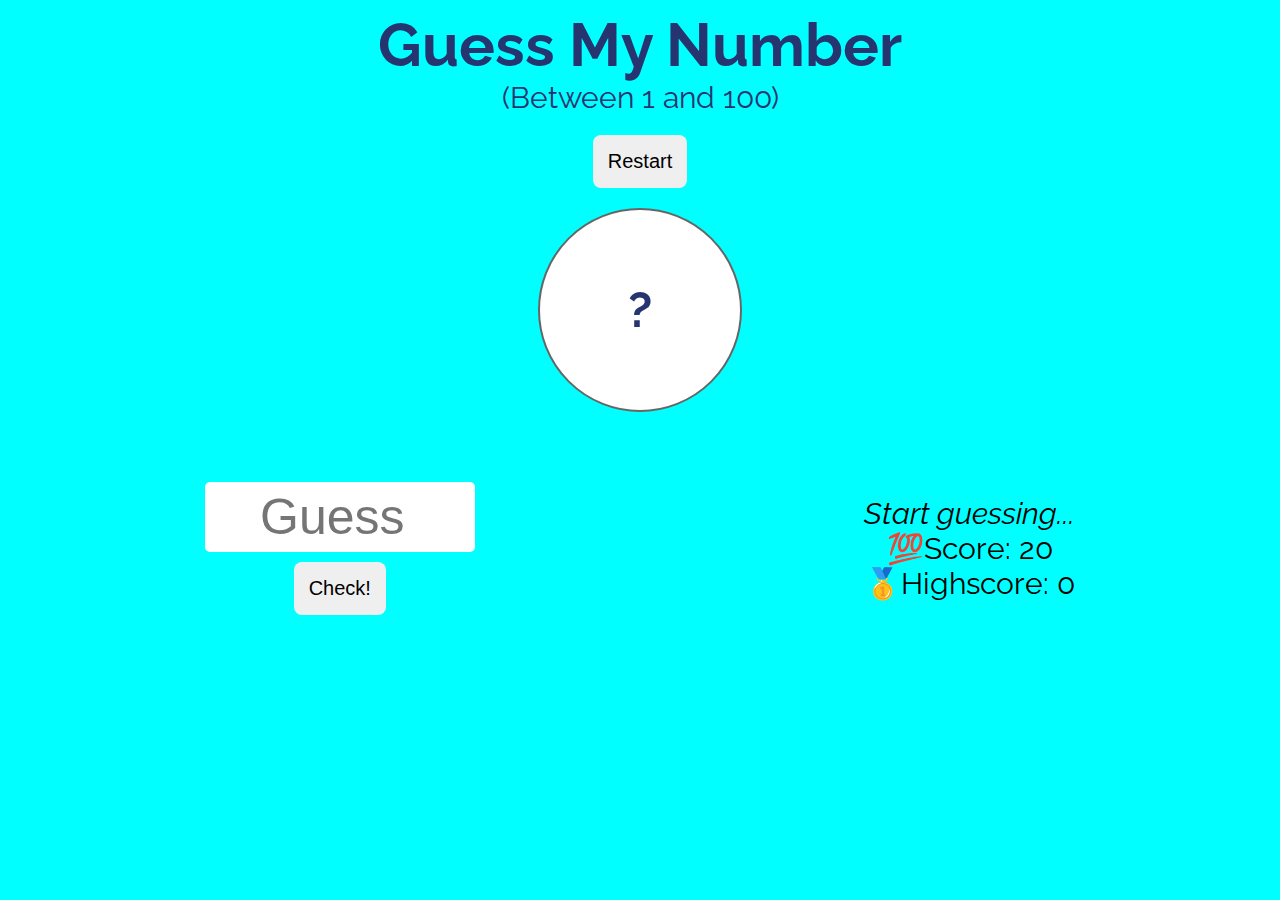
<file: DOM/GuessMyNumber/index.html>
<!DOCTYPE html>
<html lang="en">
  <head>
    <meta charset="UTF-8" />
    <meta http-equiv="X-UA-Compatible" content="IE=edge" />
    <meta name="viewport" content="width=device-width, initial-scale=1.0" />
    <title>Guess My Number</title>
    <link rel="stylesheet" href="style.css" />
  </head>
  <body>
    <header>
      <h1>Guess My Number</h1>
      <p class="between">(Between 1 and 100)</p>
      <button class="btn again">Restart</button>
      <div class="number">?</div>
    </header>

    <main>
      <section class="left">
        <input type="number" class="guess" placeholder="Guess" />
        <button class="btn check">Check!</button>
      </section>

      <section class="right">
        <p class="message"><i>Start guessing...</i></p>
        <p class="label-score">💯Score: <span class="score">20</span></p>
        <p class="label-highscore">
          🥇Highscore: <span class="highscore">0</span>
        </p>
      </section>
    </main>

    <footer><p></p></footer>
    <script src="script.js"></script>
  </body>
</html>
</file>
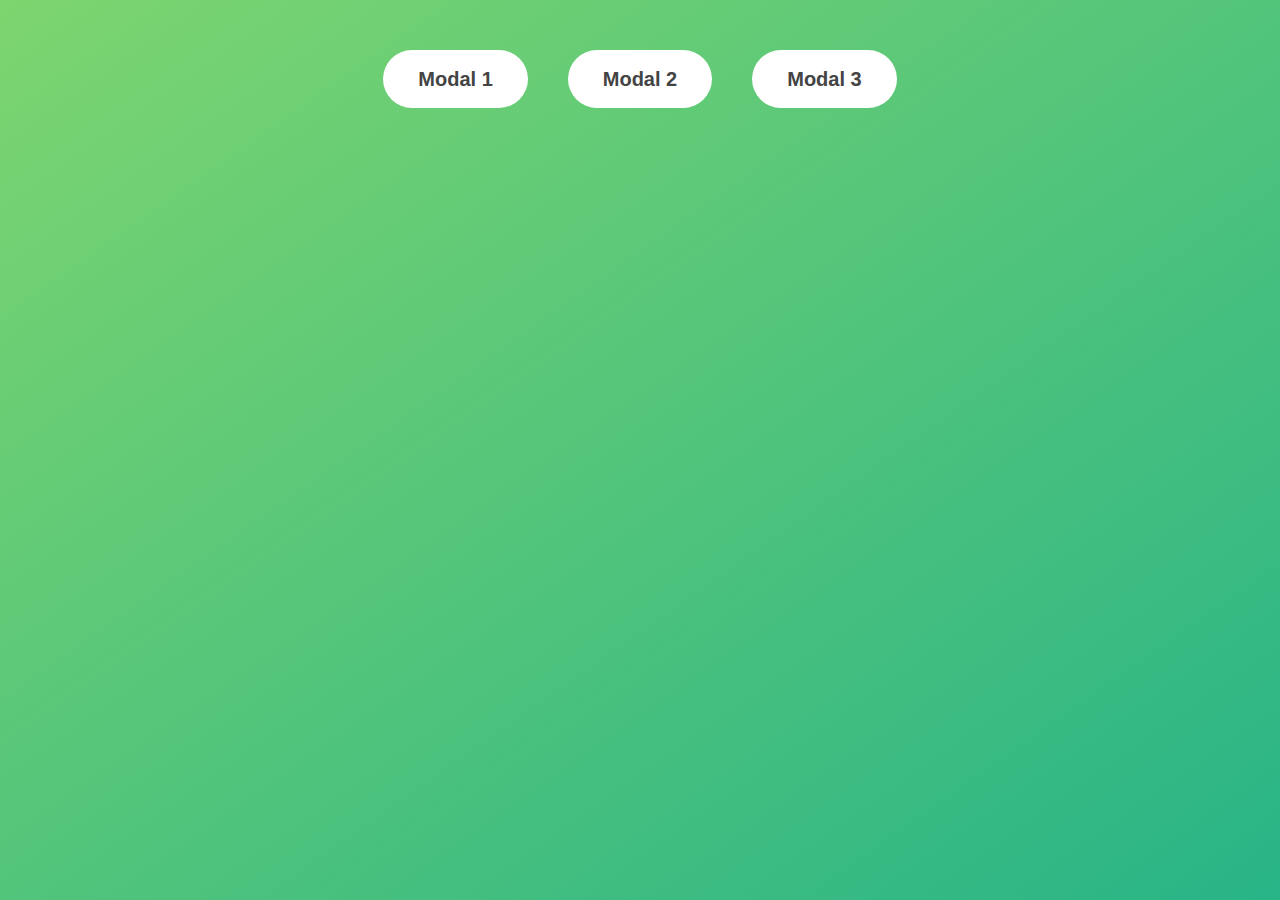
<file: DOM/ModalWindows/index.html>
<!DOCTYPE html>
<html lang="en">
  <head>
    <meta charset="UTF-8" />
    <meta http-equiv="X-UA-Compatible" content="IE=edge" />
    <meta name="viewport" content="width=device-width, initial-scale=1.0" />
    <title>Modal Windows</title>
    <link rel="stylesheet" href="style.css" />
  </head>
  <body>
    <button class="show-modal">Modal 1</button>
    <button class="show-modal">Modal 2</button>
    <button class="show-modal">Modal 3</button>

    <div class="modal hidden">
      <button class="close-modal">&times;</button>
      <h1>I'm a modal window 😍</h1>
      <p>
        Lorem ipsum dolor sit amet consectetur adipisicing elit. Quis voluptatum
        quae totam numquam magnam cumque enim quaerat error cum suscipit.
        Deserunt rerum placeat id eos facere doloribus hic odit quisquam?
      </p>
    </div>

    <div class="overlay hidden"></div>

    <script src="script.js"></script>
  </body>
</html>
</file>
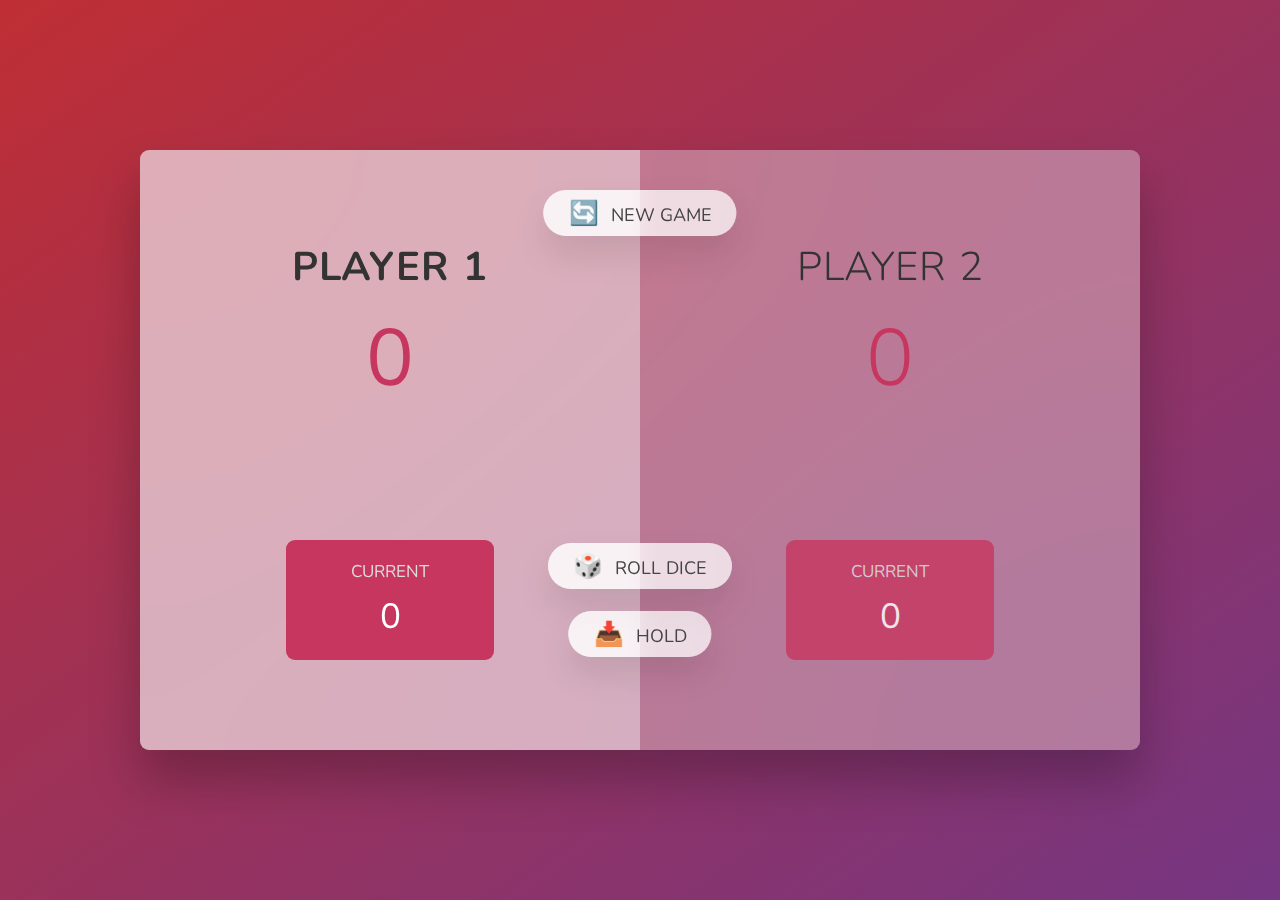
<file: DOM/PigGame/index.html>
<!DOCTYPE html>
<html lang="en">
  <head>
    <meta charset="UTF-8" />
    <meta http-equiv="X-UA-Compatible" content="IE=edge" />
    <meta name="viewport" content="width=device-width, initial-scale=1.0" />
    <title>Pig Game</title>
    <link rel="stylesheet" href="style.css" />
  </head>
  <body>
    <main>
        <section class="player player--0 player--active">
            <h2 class="name" id="name--0">Player 1</h2>
            <p class="score" id="score--0">0</p>
            <div class="current">
            <p class="current-label">Current</p>
            <p class="current-score" id="current--0">0</p>
        </section>

        <section class="player player--1">
            <h2 class="name" id="name--1">Player 2</h2>
            <p class="score" id="score--1">0</p>
            <div class="current">
            <p class="current-label">Current</p>
            <p class="current-score" id="current--1">0</p>
        </section>

        <img src="dice-5.png" alt="Playing dice" class="dice" />
        <button class="btn btn--new">🔄 New game</button>
        <button class="btn btn--roll">🎲 Roll dice</button>
        <button class="btn btn--hold">📥 Hold</button>
    </main>
    <script src="script.js"></script>
  </body>
</html>
</file>
<file: DOM/GuessMyNumber/style.css>
@import url("https://fonts.googleapis.com/css2?family=Raleway:ital@1&display=swap");

* {
  margin: 0;
  padding: 0;
  border: 0;
}

body {
  background-color: aqua;
  font-size: 30px;
  font-family: "Raleway", sans-serif;
  background-repeat: no-repeat;
  background-attachment: fixed;
}

.btn {
  padding: 15px;
  border-radius: 8px;
  font-size: 20px;
  cursor: pointer;
}

.btn:hover {
  background-color: rgb(209, 209, 209);
}

header {
  padding: 10px;
  text-align: center;
  color: rgb(38, 52, 112);
}

header .btn {
  margin: 20px 0;
}
header .number {
  margin: auto;
  text-align: center;
  background-color: white;
  width: 200px;
  height: 200px;
  line-height: 200px;
  border-radius: 50%;
  border: 2px solid #666;
  font-weight: bold;
  font-size: 50px;
}

main {
  display: flex;
  flex-direction: row;
  flex-wrap: wrap-reverse;
  justify-content: space-around;
  padding: 10px;
}

section {
  align-self: center;
  margin-top: 50px;
  text-align: center;
}

section.left {
  display: flex;
  flex-direction: column;
  align-items: center;
}

section.left input {
  display: block;
  border-radius: 5px;
  width: 250px;
  height: 50px;

  padding: 10px;
  margin-bottom: 10px;

  font-size: 50px;
  text-align: center;
}
</file>
<file: DOM/ModalWindows/style.css>
* {
  margin: 0;
  padding: 0;
  box-sizing: inherit;
}

html {
  font-size: 62.5%;
  box-sizing: border-box;
}

body {
  font-family: sans-serif;
  color: #333;
  line-height: 1.5;
  height: 100vh;
  position: relative;
  display: flex;
  align-items: flex-start;
  justify-content: center;
  background: linear-gradient(to top left, #28b487, #7dd56f);
}

.show-modal {
  font-size: 2rem;
  font-weight: 600;
  padding: 1.75rem 3.5rem;
  margin: 5rem 2rem;
  border: none;
  background-color: #fff;
  color: #444;
  border-radius: 10rem;
  cursor: pointer;
}

.close-modal {
  position: absolute;
  top: 1.2rem;
  right: 2rem;
  font-size: 5rem;
  color: #333;
  cursor: pointer;
  border: none;
  background: none;
}

h1 {
  font-size: 2.5rem;
  margin-bottom: 2rem;
}

p {
  font-size: 1.8rem;
}

/* -------------------------- */
/* CLASSES TO MAKE MODAL WORK */

.hidden {
  display: none;
}

.modal {
  position: absolute;
  top: 50%;
  left: 50%;
  transform: translate(-50%, -50%);
  width: 70%;

  background-color: white;
  padding: 6rem;
  border-radius: 5px;
  box-shadow: 0 3rem 5rem rgba(0, 0, 0, 0.3);
  z-index: 10;
}

.overlay {
  position: absolute;
  top: 0;
  left: 0;
  width: 100%;
  height: 100%;
  background-color: rgba(0, 0, 0, 0.6);
  backdrop-filter: blur(3px);
  z-index: 5;
}
</file>
<file: DOM/PigGame/style.css>
@import url("https://fonts.googleapis.com/css2?family=Nunito&display=swap");

* {
  margin: 0;
  padding: 0;
  box-sizing: inherit;
}

html {
  font-size: 62.5%;
  box-sizing: border-box;
}

body {
  font-family: "Nunito", sans-serif;
  font-weight: 400;
  height: 100vh;
  color: #333;
  background-image: linear-gradient(to top left, #753682 0%, #bf2e34 100%);
  display: flex;
  align-items: center;
  justify-content: center;
}

/* LAYOUT */
main {
  position: relative;
  width: 100rem;
  height: 60rem;
  background-color: rgba(255, 255, 255, 0.35);
  backdrop-filter: blur(200px);
  filter: blur();
  box-shadow: 0 3rem 5rem rgba(0, 0, 0, 0.25);
  border-radius: 9px;
  overflow: hidden;
  display: flex;
}

.player {
  flex: 50%;
  padding: 9rem;
  display: flex;
  flex-direction: column;
  align-items: center;
  transition: all 0.75s;
}

/* ELEMENTS */
.name {
  position: relative;
  font-size: 4rem;
  text-transform: uppercase;
  letter-spacing: 1px;
  word-spacing: 2px;
  font-weight: 300;
  margin-bottom: 1rem;
}

.score {
  font-size: 8rem;
  font-weight: 300;
  color: #c7365f;
  margin-bottom: auto;
}

.player--active {
  background-color: rgba(255, 255, 255, 0.4);
}
.player--active .name {
  font-weight: 700;
}
.player--active .score {
  font-weight: 400;
}

.player--active .current {
  opacity: 1;
}

.current {
  background-color: #c7365f;
  opacity: 0.8;
  border-radius: 9px;
  color: #fff;
  width: 65%;
  padding: 2rem;
  text-align: center;
  transition: all 0.75s;
}

.current-label {
  text-transform: uppercase;
  margin-bottom: 1rem;
  font-size: 1.7rem;
  color: #ddd;
}

.current-score {
  font-size: 3.5rem;
}

/* ABSOLUTE POSITIONED ELEMENTS */
.btn {
  position: absolute;
  left: 50%;
  transform: translateX(-50%);
  color: #444;
  background: none;
  border: none;
  font-family: inherit;
  font-size: 1.8rem;
  text-transform: uppercase;
  cursor: pointer;
  font-weight: 400;
  transition: all 0.2s;

  background-color: white;
  background-color: rgba(255, 255, 255, 0.6);
  backdrop-filter: blur(10px);

  padding: 0.7rem 2.5rem;
  border-radius: 50rem;
  box-shadow: 0 1.75rem 3.5rem rgba(0, 0, 0, 0.1);
}

.btn::first-letter {
  font-size: 2.4rem;
  display: inline-block;
  margin-right: 0.7rem;
}

.btn--new {
  top: 4rem;
}
.btn--roll {
  top: 39.3rem;
}
.btn--hold {
  top: 46.1rem;
}

.btn:active {
  transform: translate(-50%, 3px);
  box-shadow: 0 1rem 2rem rgba(0, 0, 0, 0.15);
}

.btn:focus {
  outline: none;
}

.dice {
  position: absolute;
  left: 50%;
  top: 16.5rem;
  transform: translateX(-50%);
  height: 10rem;
  box-shadow: 0 2rem 5rem rgba(0, 0, 0, 0.2);
}

.player--winner {
  background-color: #2f2f2f;
}

.player--winner .name {
  font-weight: 700;
  color: #c7365f;
}

.hidden {
  display: none;
}
</file>
